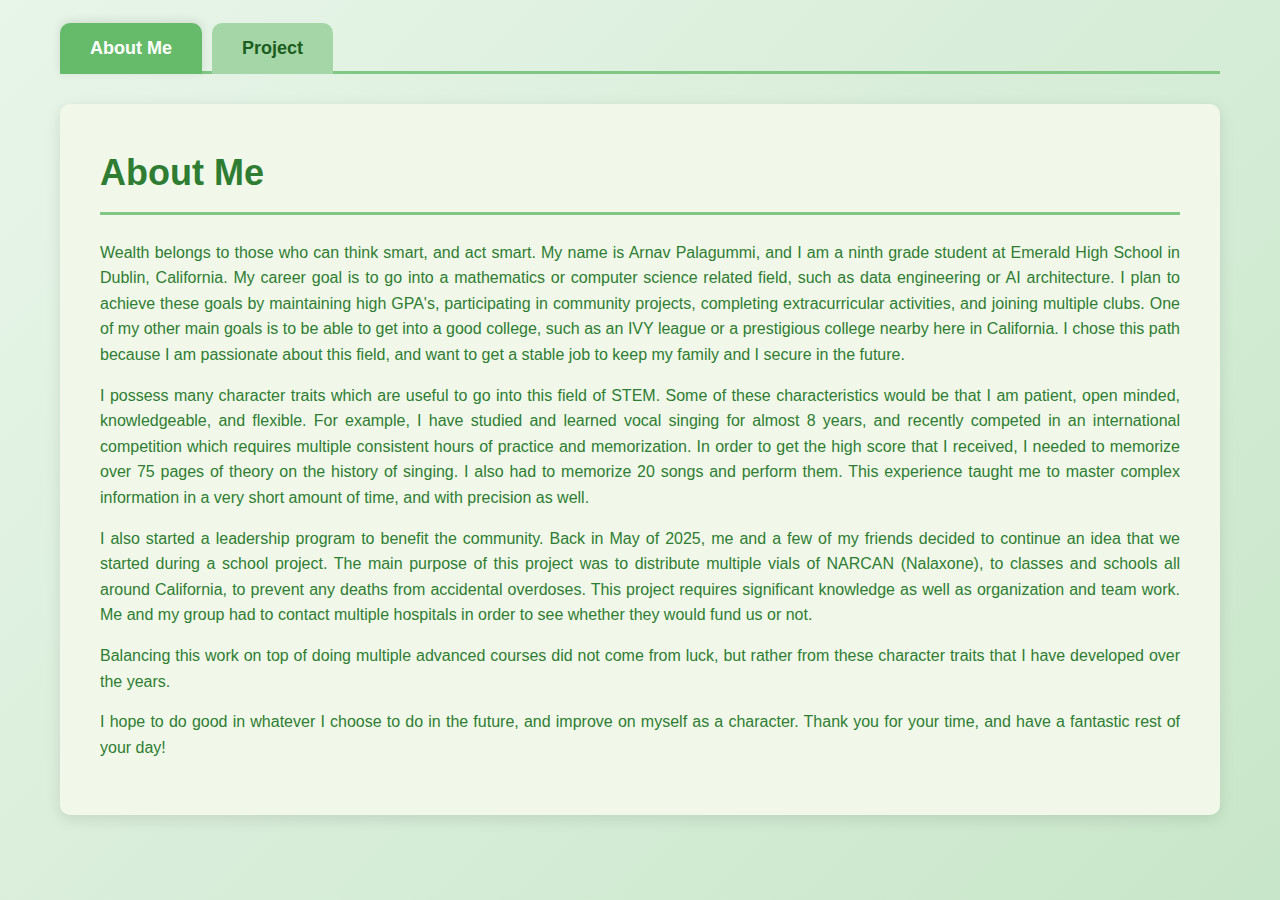
<file: index.html>
<!DOCTYPE html>
<html lang="en">
<head>
    <meta charset="UTF-8">
    <meta name="viewport" content="width=device-width, initial-scale=1.0">
    <title>Arnav Palagummi - Portfolio</title>
    <style>
        * {
            margin: 0;
            padding: 0;
            box-sizing: border-box;
        }

        body {
            font-family: 'Segoe UI', Tahoma, Geneva, Verdana, sans-serif;
            background: linear-gradient(135deg, #e8f5e9 0%, #c8e6c9 100%);
            color: #2e7d32;
            line-height: 1.6;
            min-height: 100vh;
        }

        .container {
            max-width: 1200px;
            margin: 0 auto;
            padding: 20px;
        }

        .tabs {
            display: flex;
            gap: 10px;
            margin-bottom: 30px;
            border-bottom: 3px solid #81c784;
        }

        .tab-button {
            background-color: #a5d6a7;
            border: none;
            padding: 15px 30px;
            font-size: 18px;
            font-weight: 600;
            color: #1b5e20;
            cursor: pointer;
            border-radius: 10px 10px 0 0;
            transition: all 0.3s ease;
            position: relative;
            top: 3px;
        }

        .tab-button:hover {
            background-color: #81c784;
            color: #0d3e10;
        }

        .tab-button.active {
            background-color: #66bb6a;
            color: #ffffff;
            box-shadow: 0 -2px 10px rgba(0, 0, 0, 0.1);
        }

        .tab-content {
            display: none;
            background-color: #f1f8e9;
            padding: 40px;
            border-radius: 10px;
            box-shadow: 0 4px 15px rgba(0, 0, 0, 0.1);
            animation: fadeIn 0.5s ease;
        }

        .tab-content.active {
            display: block;
        }

        @keyframes fadeIn {
            from {
                opacity: 0;
                transform: translateY(10px);
            }
            to {
                opacity: 1;
                transform: translateY(0);
            }
        }

        h1 {
            color: #2e7d32;
            font-size: 36px;
            margin-bottom: 25px;
            border-bottom: 3px solid #81c784;
            padding-bottom: 10px;
        }

        h2 {
            color: #388e3c;
            font-size: 28px;
            margin-top: 30px;
            margin-bottom: 15px;
        }

        p {
            margin-bottom: 15px;
            font-size: 16px;
            text-align: justify;
        }

        .video-container {
            margin: 20px 0;
            text-align: center;
        }

        .video-container video {
            max-width: 100%;
            height: auto;
            border-radius: 10px;
            box-shadow: 0 4px 15px rgba(0, 0, 0, 0.2);
        }

        .images-container {
            display: grid;
            grid-template-columns: repeat(auto-fit, minmax(300px, 1fr));
            gap: 20px;
            margin: 20px 0;
        }

        .images-container img {
            width: 100%;
            height: auto;
            border-radius: 10px;
            box-shadow: 0 4px 15px rgba(0, 0, 0, 0.2);
            transition: transform 0.3s ease;
        }

        .images-container img:hover {
            transform: scale(1.02);
        }

        .link-container {
            margin: 20px 0;
            padding: 15px;
            background-color: #c8e6c9;
            border-radius: 8px;
            border-left: 4px solid #66bb6a;
        }

        .link-container a {
            color: #1b5e20;
            text-decoration: none;
            font-weight: 600;
            font-size: 18px;
            transition: color 0.3s ease;
        }

        .link-container a:hover {
            color: #0d3e10;
            text-decoration: underline;
        }

        .project-info {
            background-color: #e8f5e9;
            padding: 20px;
            border-radius: 8px;
            margin: 15px 0;
            border-left: 4px solid #66bb6a;
        }

        .project-info p {
            margin-bottom: 10px;
        }

        .project-info strong {
            color: #1b5e20;
        }
    </style>
</head>
<body>
    <div class="container">
        <div class="tabs">
            <button class="tab-button active" onclick="showTab('about')">About Me</button>
            <button class="tab-button" onclick="showTab('project')">Project</button>
        </div>

        <!-- About Me Tab -->
        <div id="about" class="tab-content active">
            <h1>About Me</h1>
            <p>Wealth belongs to those who can think smart, and act smart. My name is Arnav Palagummi, and I am a ninth grade student at Emerald High School in Dublin, California. My career goal is to go into a mathematics or computer science related field, such as data engineering or AI architecture. I plan to achieve these goals by maintaining high GPA's, participating in community projects, completing extracurricular activities, and joining multiple clubs. One of my other main goals is to be able to get into a good college, such as an IVY league or a prestigious college nearby here in California. I chose this path because I am passionate about this field, and want to get a stable job to keep my family and I secure in the future.</p>

            <p>I possess many character traits which are useful to go into this field of STEM. Some of these characteristics would be that I am patient, open minded, knowledgeable, and flexible. For example, I have studied and learned vocal singing for almost 8 years, and recently competed in an international competition which requires multiple consistent hours of practice and memorization. In order to get the high score that I received, I needed to memorize over 75 pages of theory on the history of singing. I also had to memorize 20 songs and perform them. This experience taught me to master complex information in a very short amount of time, and with precision as well.</p>

            <p>I also started a leadership program to benefit the community. Back in May of 2025, me and a few of my friends decided to continue an idea that we started during a school project. The main purpose of this project was to distribute multiple vials of NARCAN (Nalaxone), to classes and schools all around California, to prevent any deaths from accidental overdoses. This project requires significant knowledge as well as organization and team work. Me and my group had to contact multiple hospitals in order to see whether they would fund us or not.</p>

            <p>Balancing this work on top of doing multiple advanced courses did not come from luck, but rather from these character traits that I have developed over the years.</p>

            <p>I hope to do good in whatever I choose to do in the future, and improve on myself as a character. Thank you for your time, and have a fantastic rest of your day!</p>
        </div>

        <!-- Project Tab -->
        <div id="project" class="tab-content">
            <h1>Project</h1>
            
            <h2>Video On App Design</h2>
            <div class="video-container">
                <video controls preload="none">
                    <source src="videos/Final Submission for Computer Science Project..mp4" type="video/mp4">
                    Your browser does not support the video tag.
                </video>
            </div>

            <h2>Project Objective</h2>
            <div class="project-info">
                <p><strong>Project Name:</strong> Birdy Flap</p>
                <p><strong>Time Duration:</strong> 3-week time duration (October 3rd to October 24th, 2025)</p>
                <p><strong>Class:</strong> Computer Science Essentials - CSE</p>
            </div>

            <p>The objective of this project was to make a game that is very similar to the popular game of Flappy Bird. My partner, Ismail Khalid, took inspiration from Flappy Bird, as it used to be one of our favorite games when we were younger. Mine and Ismail's roles varied throughout the project. During the 3-week duration, half the class I coded, and the second half of the class, Ismail coded. While one person coded, the other person worked on designing the user interface, as well as working on the planning documentation. I learned many things, both in communication and programming. I learned how to talk with my partners and communicate when we had differences in our opinions. Programming wise, me and my partner had to build all the code from scratch, without a tutorial, which really improved our coding and problem solving skills. We had to overcome many challenges such as the pictures not fitting, code not working, etc. But by using our planning document, we were able to figure everything out, and end up making our app almost exactly like the actual flappy bird.</p>

            <h2>Images on Project documentation and Code</h2>
            <div class="images-container">
                <img src="images/imagenumber1projectnumber1.png" alt="Project Documentation Screenshot 1" loading="lazy">
                <img src="images/imagenumberTWOproject1.png" alt="Project Documentation Screenshot 2" loading="lazy">
            </div>

            <h2>Link to Project Documentation</h2>
            <div class="link-container">
                <a href="https://docs.google.com/document/d/1a1Ldy-_VFhGjNLjN0iaJjNAixXhSMbrhY0n5jI9JA_Q/edit?usp=sharing" target="_blank">View Project Documentation</a>
            </div>
        </div>
    </div>

    <script>
        function showTab(tabName) {
            // Hide all tab contents
            const tabContents = document.querySelectorAll('.tab-content');
            tabContents.forEach(content => {
                content.classList.remove('active');
            });

            // Remove active class from all buttons
            const tabButtons = document.querySelectorAll('.tab-button');
            tabButtons.forEach(button => {
                button.classList.remove('active');
            });

            // Show selected tab content
            document.getElementById(tabName).classList.add('active');

            // Add active class to clicked button
            event.target.classList.add('active');
        }
    </script>
</body>
</html>
</file>
